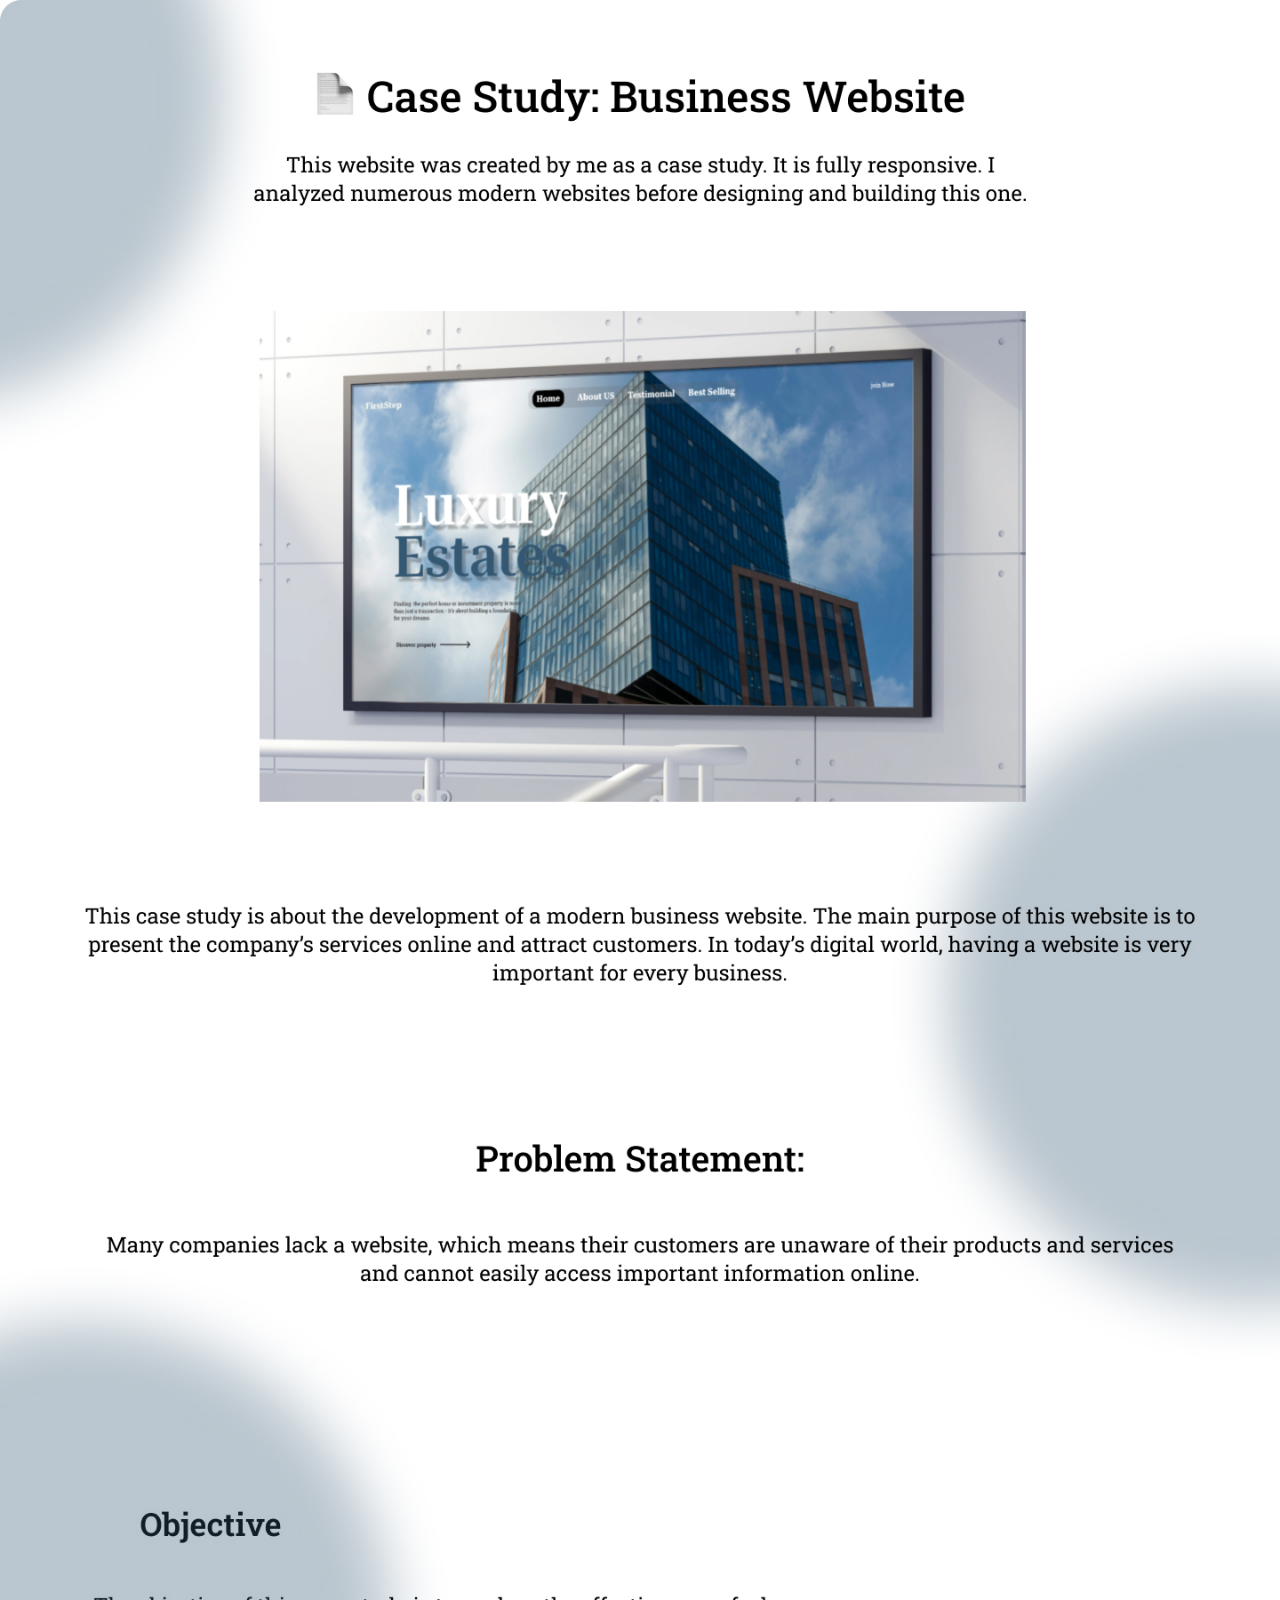
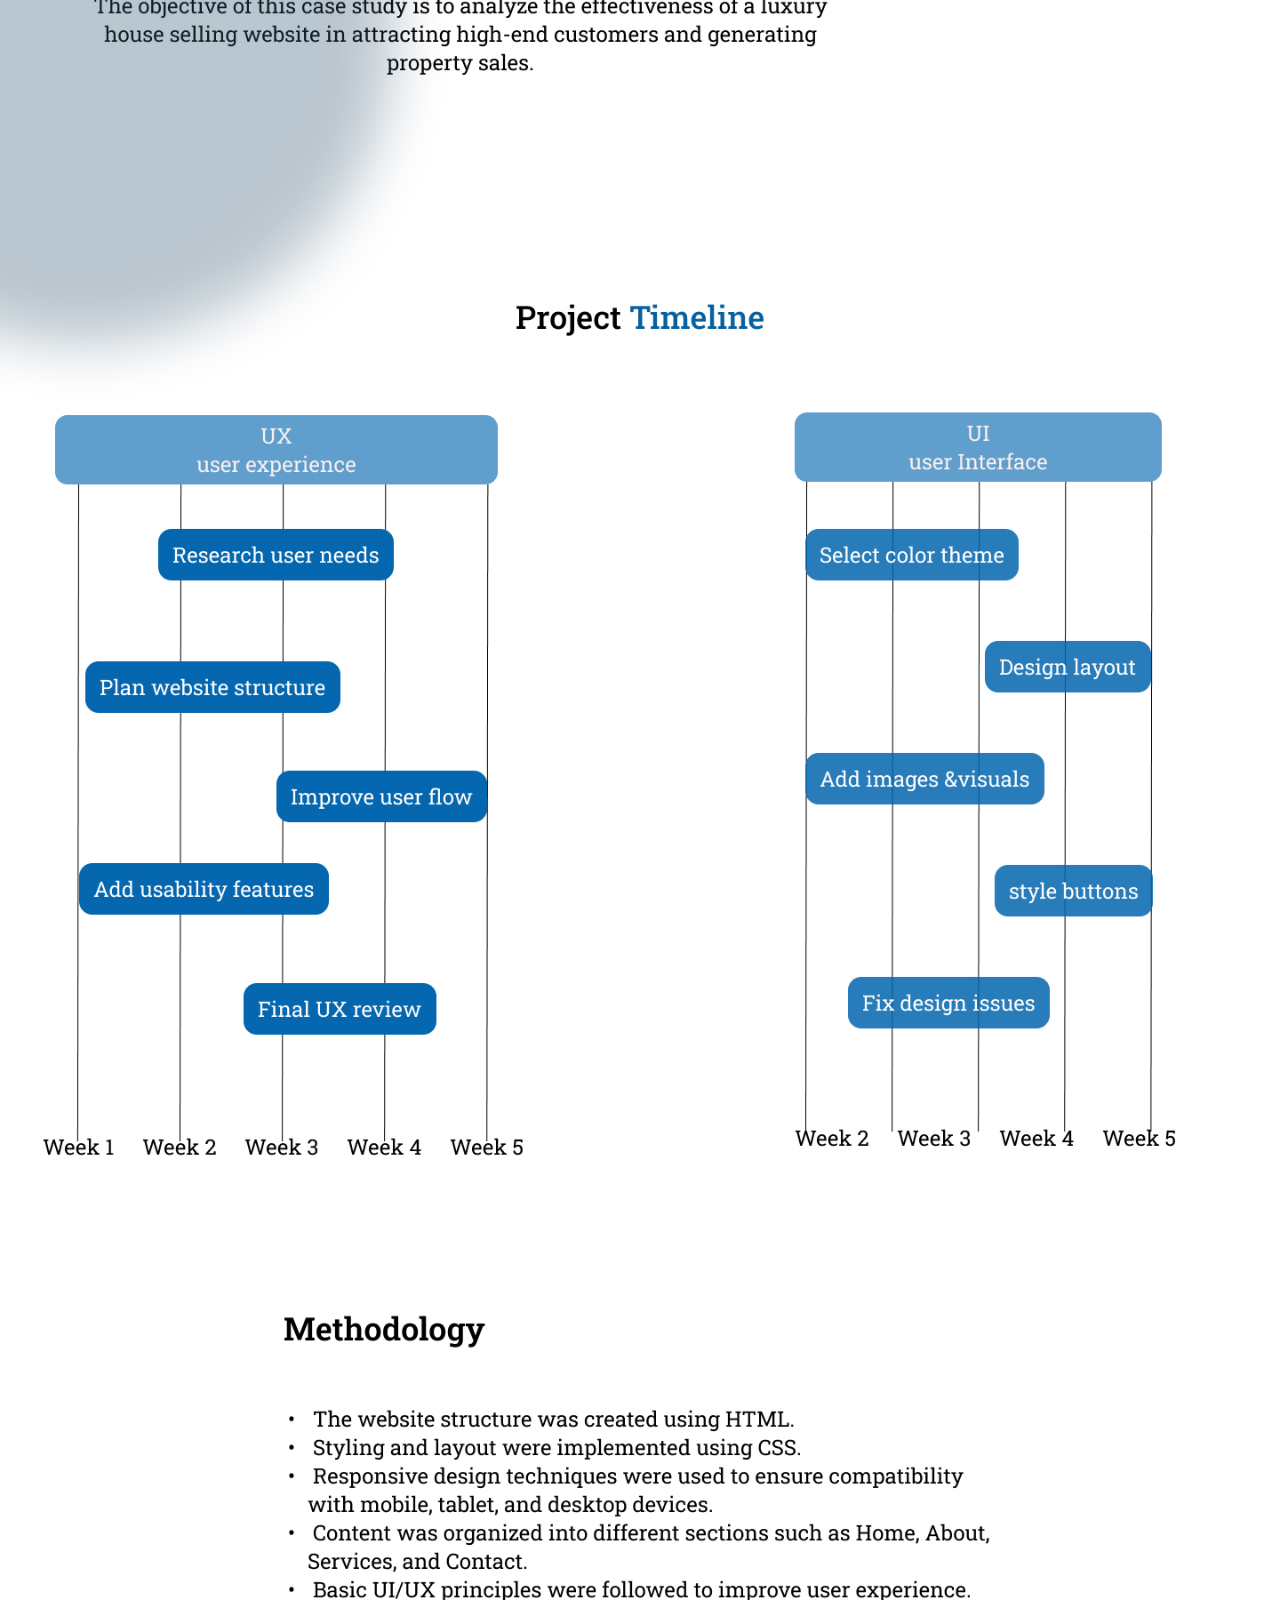
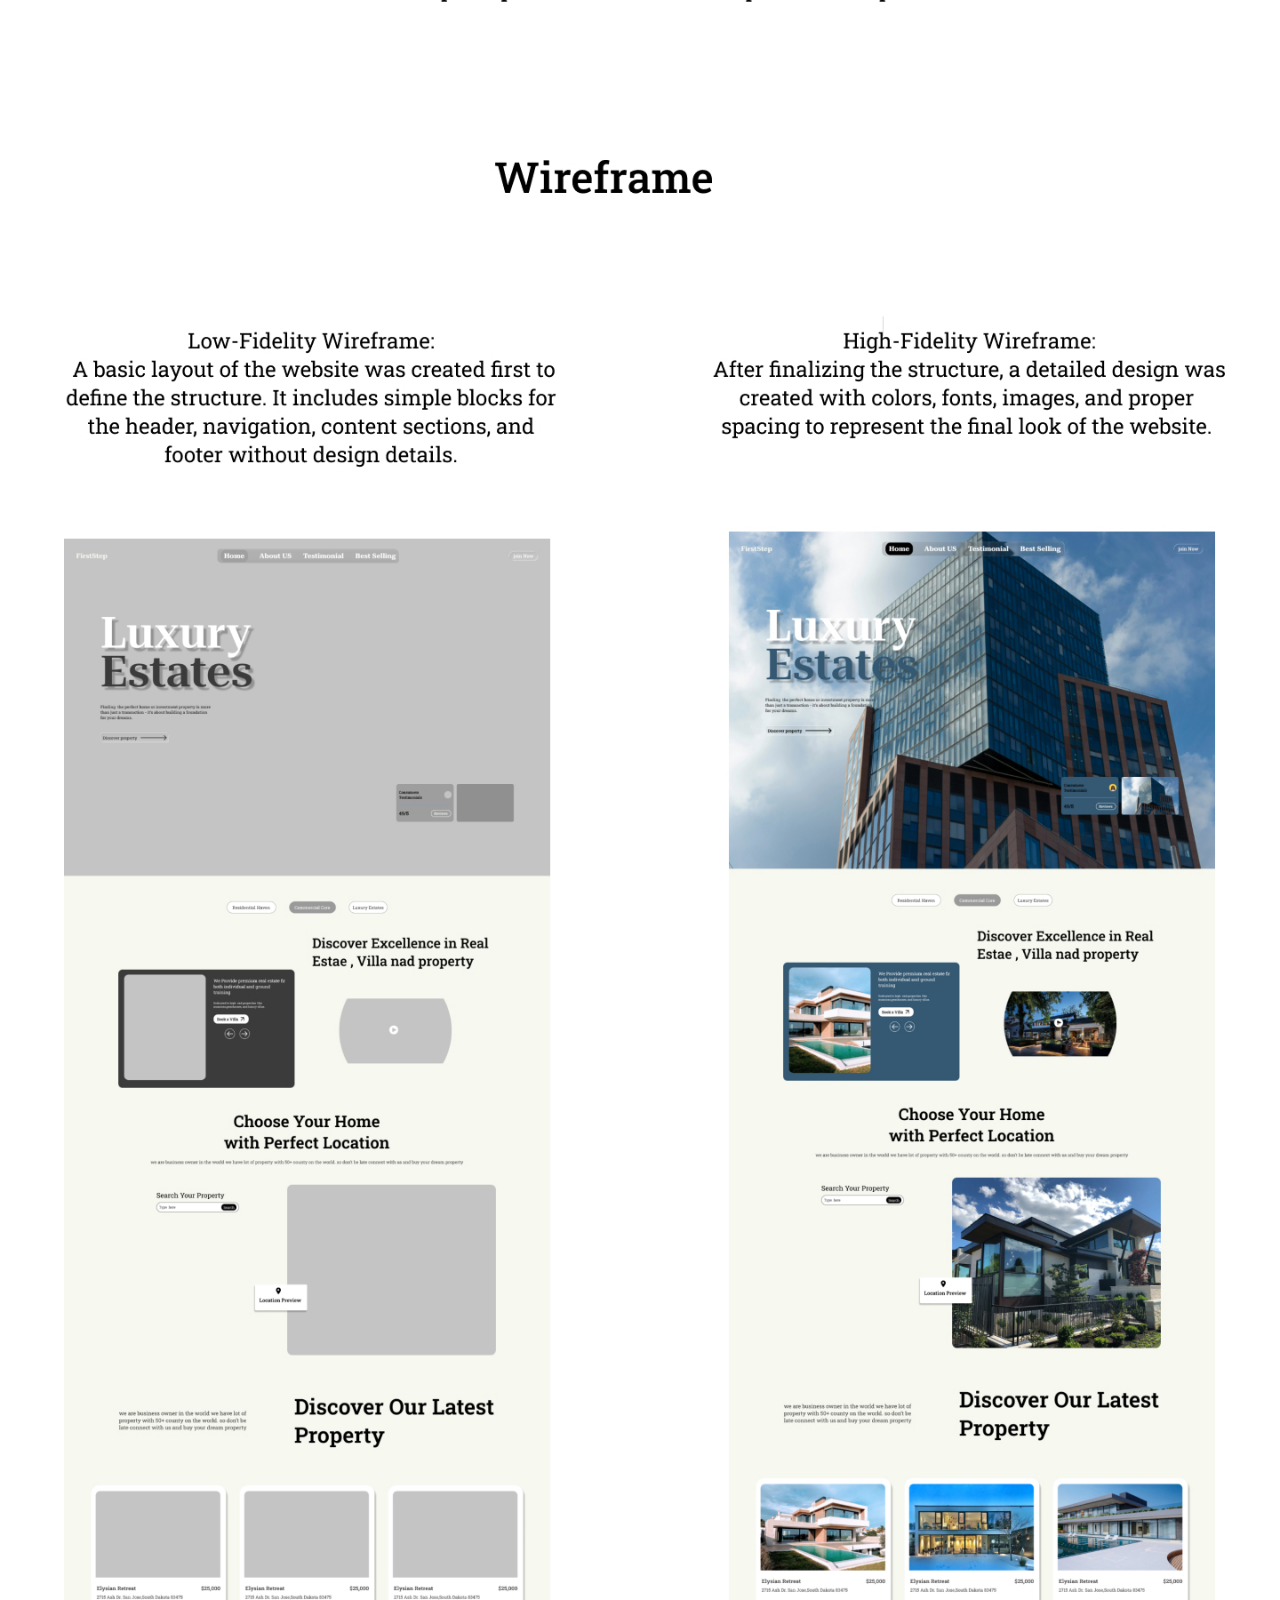
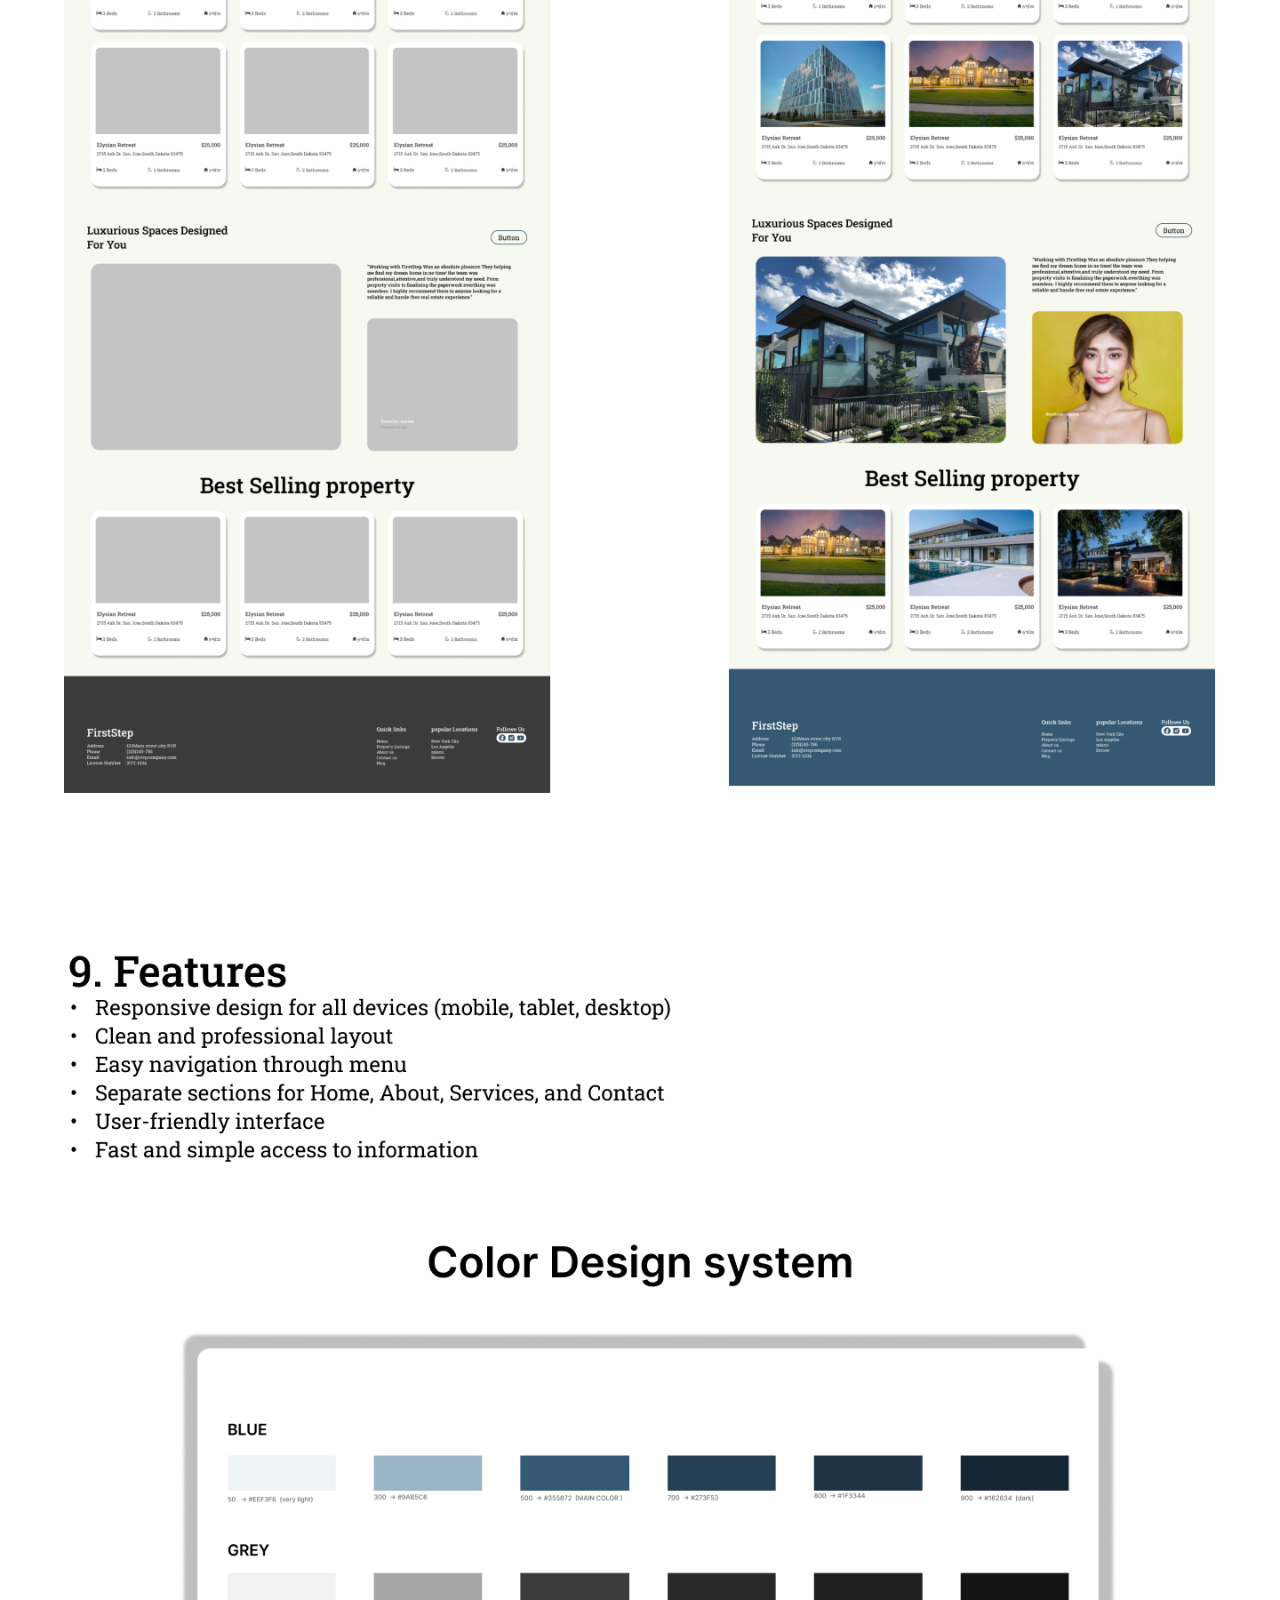
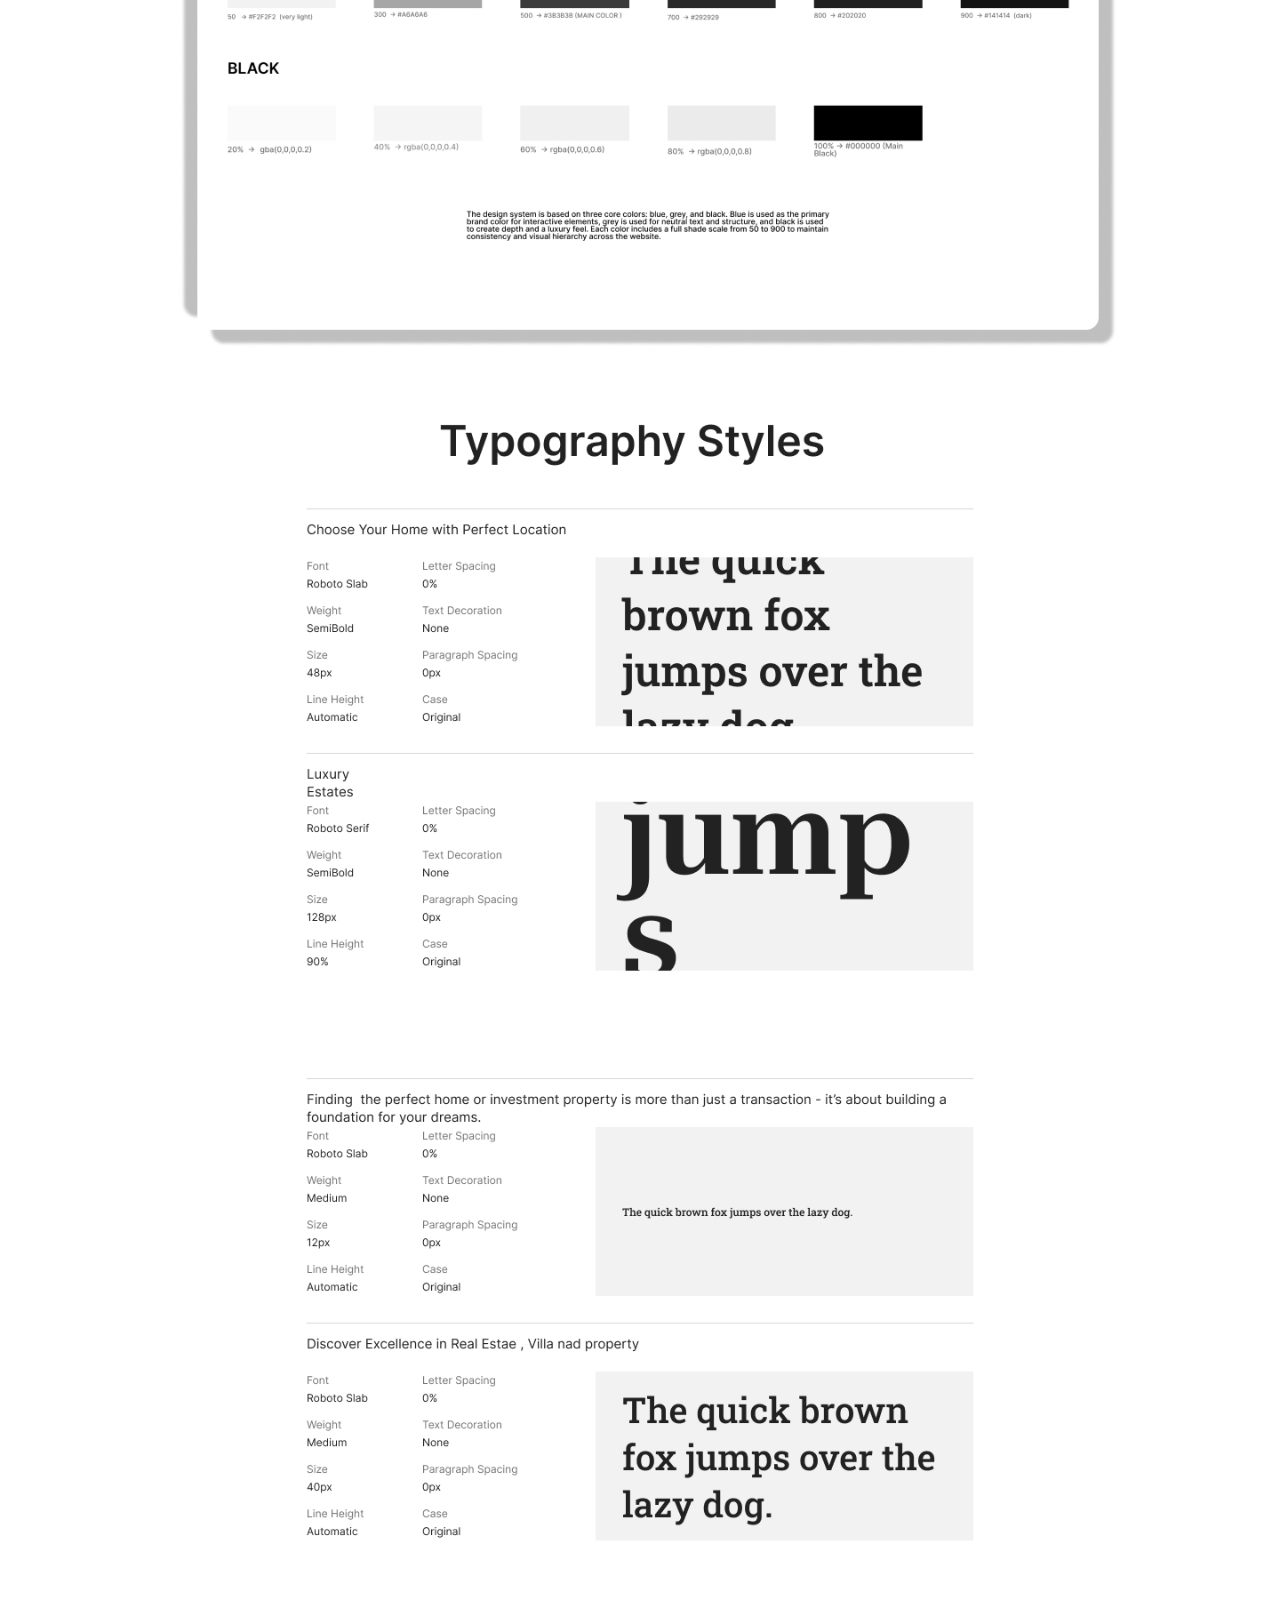
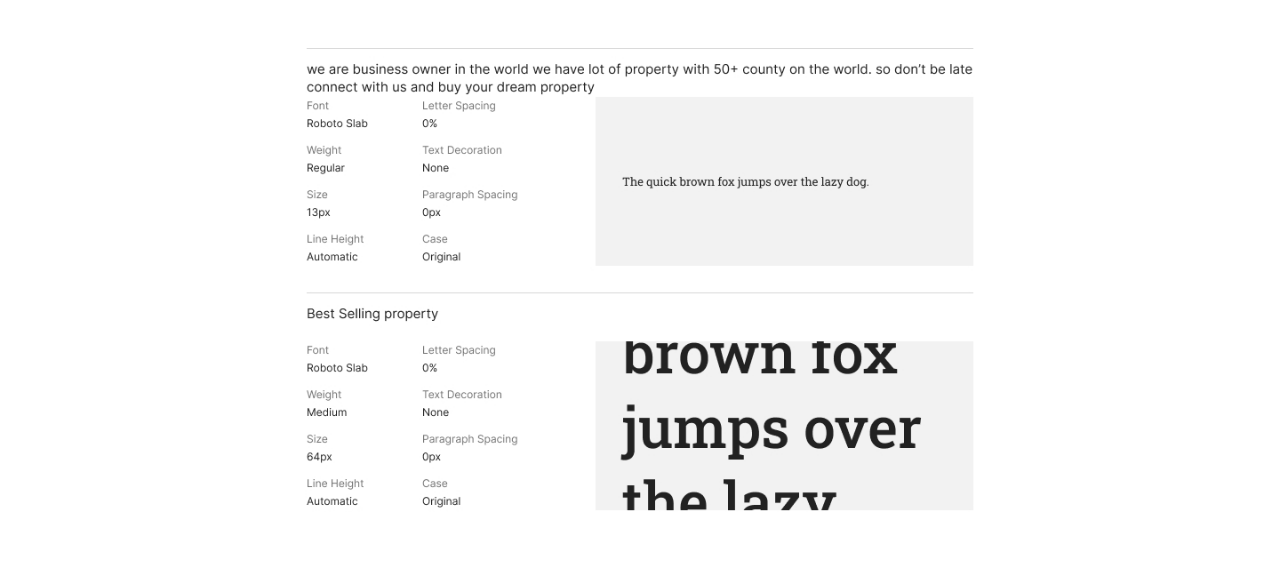
<file: case-study.html>
<!DOCTYPE html>
<html lang="en">
<head>
    <meta charset="UTF-8">
    <meta name="viewport" content="width=device-width, initial-scale=1.0">
    <title>case-study</title>
</head>
<style>
    *{
        padding: 0;
        margin: 0;
        box-sizing: border-box;
    }
    section img{
        width: 1200px;
        width: 100%;
    }
</style>
<body>
    
 <section>
        <img src="Desktop - 6.jpg">
    </section>
</body>
</html>
</file>
